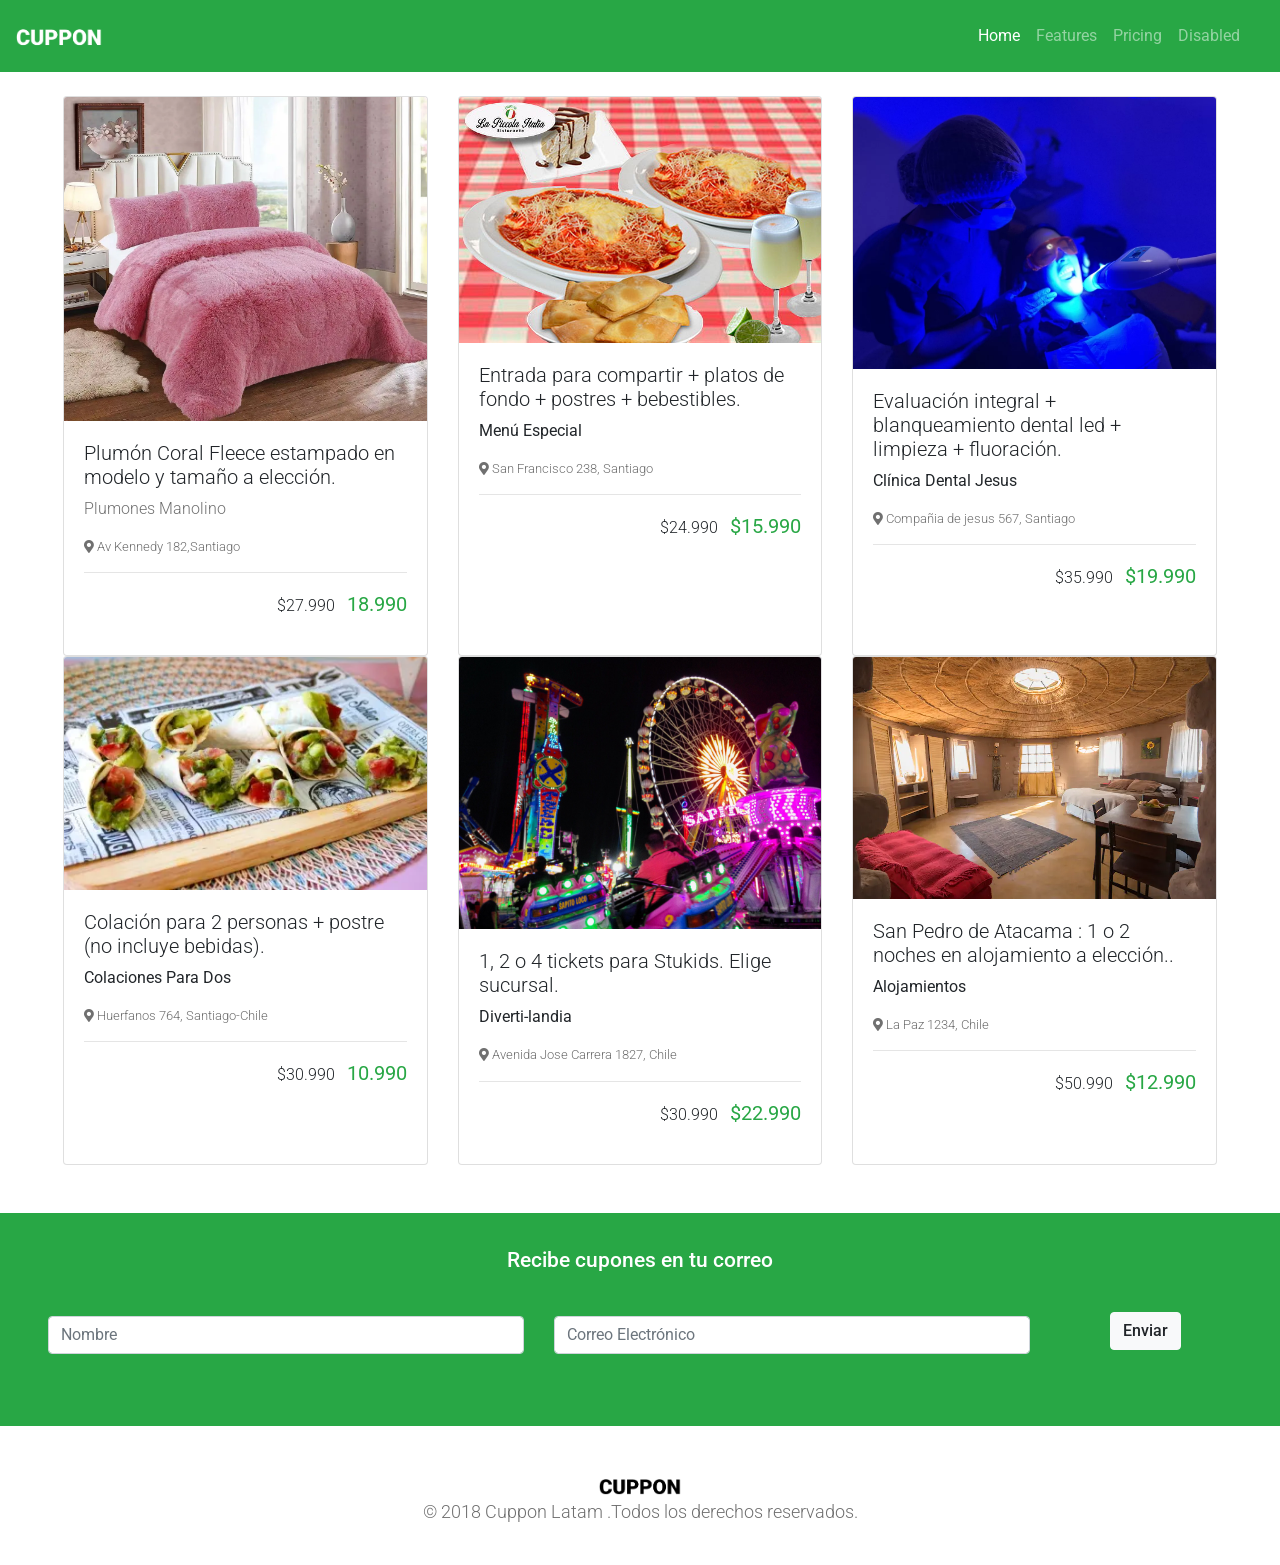
<file: Genesis-main/index.html>
<!DOCTYPE html>
<html lang="es">
  <head>
    <meta charset="utf-8">
    <title>Cuppon</title>
    <meta name="viewport" content="widht=device-widht, initial-scale=1.0">
    <link rel="stylesheet" href="https://stackpath.bootstrapcdn.com/bootstrap/4.2.1/css/bootstrap.min.css" integrity="sha384-GJzZqFGwb1QTTN6wy59ffF1BuGJpLSa9DkKMp0DgiMDm4iYMj70gZWKYbI706tWS" crossorigin="anonymous">
    <link href="https://fonts.googleapis.com/css?family=Roboto:300,500" rel="stylesheet">
    <link rel="stylesheet" href="https://use.fontawesome.com/releases/v5.6.3/css/all.css" integrity="sha384-UHRtZLI+pbxtHCWp1t77Bi1L4ZtiqrqD80Kn4Z8NTSRyMA2Fd33n5dQ8lWUE00s/" crossorigin="anonymous">
    <link rel="stylesheet" href="css/style.css">

  </head>
  <body>
    <nav class="navbar navbar-expand-lg navbar-dark fixed-top">
      <a class="navbar-brand" href="#"> <img  class="img" src="img/logo-white.png" alt=""></a>
      <div class="collapse navbar-collapse" id="navbarNavAltMarkup">
        <div class="navbar-nav navbar">
          <a class="nav-item nav-link active" href="#home">Home <span class="sr-only"></span></a>
          <a class="nav-item nav-link" href="#plumon">Features</a>
          <a class="nav-item nav-link" href="#comida">Pricing</a>
          <a class="nav-item nav-link" href="#entretencion">Disabled</a>
        </div>
      </div>
    </nav>


    <section class="container-fluid mt-5 pt-5">
      <div class="card-deck card-dimensiones px-5">

        <div id="plumon"class="card" >
          <img src="img/plumon.webp" class="card-img-top" alt="...">
          <div class="card-body">
            <h5 class="title">Plumón Coral Fleece estampado en modelo y tamaño a elección.</h5>
            <p class="plumones"> Plumones Manolino </p>
            <p class="direccion"><i class="fas fa-map-marker-alt "></i> Av Kennedy 182,Santiago </p>
            <hr>
            <div class="precio">
              <p class="font-weight-light precio1">$27.990 <span class=" ml-2 mb-1 text-success font-weight-normal">18.990</span></p>
            </div>

          </div>
        </div>

        <div id="entretencion"  class="card" >
          <img src="img/comidaPersona.jpg" class="card-img-top" alt="...">
          <div class="card-body">
            <h5 class="title">Entrada para compartir + platos de fondo + postres + bebestibles.</h5>
            <p class="comida"> Menú Especial </p>
            <p class="direccion"><i class="fas fa-map-marker-alt "></i> San Francisco 238, Santiago</p>
            <hr>
          <div class="precio">
            <p class="font-weight-light">$24.990 <span class=" ml-2 mb-1 text-success font-weight-normal">$15.990</span></p>
          </div>


          </div>
        </div>

        <div id="productos" class="card" >
          <img src="img/dentista.webp" class="card-img-top" alt="...">
          <div class="card-body">
            <h5 class="title">Evaluación integral + blanqueamiento dental led + limpieza + fluoración.</h5>
            <p class="clinic"> Clínica Dental Jesus </p>
            <p class=" direccion "><i class="fas fa-map-marker-alt "></i> Compañia de jesus 567, Santiago</p>
            <hr>
          <div class="precio">
            <p class="font-weight-light">$35.990 <span class=" ml-2 mb-1 text-success font-weight-normal">$19.990</span></p>
          </div>

        </div>

      </div>

    </section>

    <section class="container-fluid">
      <div class="card-deck card-dimensiones px-5">

        <div id="colacion" class="card" >
          <img src="img/comida.webp" class="card-img-top" alt="...">
          <div class="card-body">
            <h5 class="title">Colación para 2 personas + postre (no incluye bebidas).</h5>
            <p class="colacion"> Colaciones Para Dos </p>
            <p class="direccion"><i class="fas fa-map-marker-alt "></i> Huerfanos 764, Santiago-Chile</p>
            <hr>
            <div class="precio">
              <p class="font-weight-light precio1">$30.990 <span class=" ml-2 mb-1 text-success font-weight-normal">10.990</span></p>
            </div>

          </div>
        </div>

        <div id="entretencion" class="card" >
          <img src="img/Parque.jpeg" class="card-img-top" alt="...">
          <div class="card-body">
            <h5 class="title">1, 2 o 4 tickets para Stukids. Elige sucursal.</h5>
            <p class="fanta-">Diverti-landia</p>
            <p class="direccion"><i class="fas fa-map-marker-alt "></i> Avenida Jose Carrera 1827, Chile</p>
            <hr>
          <div class="precio">
            <p class="font-weight-light">$30.990 <span class=" ml-2 mb-1 text-success font-weight-normal">$22.990</span></p>
          </div>


          </div>
        </div>

        <div id="viaje" class="card" >
          <img src="img/pedro.webp" class="card-img-top" alt="...">
          <div class="card-body">
            <h5 class="title">San Pedro de Atacama : 1 o 2 noches en alojamiento a elección..</h5>
            <p class="alojamiento"> Alojamientos </p>
            <p class="direccion"><i class="fas fa-map-marker-alt "></i> La Paz 1234, Chile</p>
            <hr>
          <div class="precio">
            <p class="font-weight-light">$50.990 <span class=" ml-2 mb-1 text-success font-weight-normal">$12.990</span></p>
          </div>

        </div>

      </div>

    </section>


    <section class="container-fluid formulario-color text-white py-2 my-5 px-5">
      <p class="text-center informacion-cupones pt-4">Recibe cupones en tu correo</p>
      <form class="formulario-color row mb-5">

        <div class="form-group col-md-5">
          <label for="exampleInputEmail1"></label>
          <input type="email" class="form-control" id="exampleInputEmail1" aria-describedby="emailHelp" placeholder="Nombre">
        </div>
        <div class="form-group col-md-5">
          <label for="exampleInputPassword1"></label>
          <input type="password" class="form-control" id="exampleInputPassword1" placeholder="Correo Electrónico">
        </div>
        <button type="submit" class="boton btn btn-light">Enviar</button>
      </form>
    </section>


    <footer class="logo-black-footer pb-4">
      <img class="logo-black"src="img/logo-black.png" alt="">
      <p class="texto-footer">© 2018 Cuppon Latam .Todos los derechos reservados.</p>
    </footer>


  </body>
</html>
</file>
<file: Genesis-main/css/style.css>
body{
  font-family: 'Roboto', sans-serif;
}

.navbar-collapse {
  display: flex;
  justify-content: flex-end;
}


.navbar{
  background-color: #28a745;
  text-align: left;

}
.img{
  height: 25px;

}

.plumones{
  font-size: 1em;
  color:#707070;
  font-weight: 300;
}

.direccion{
font-size: 0.8em;
  color:#707070;
  font-weight: 300;
}

span{
font-size: 1.25em;
}

.precio{
  text-align: right;
}
.precio-1{
    color:#707070;
}

.formulario-color{
    background-color: #28a745;
}

.informacion-cupones{
  font-size: 1.3em;
  font-weight: 500;
}

.logo-black{
  height: 24px;
}

.logo-black-footer{
  text-align: center;
}

.boton{
  margin: auto;
  font-weight: 500;
}

.texto-footer{
  font-size: 1.1em;
  text-align: center;
  font-weight: 300;
  color: #707070;
}

.texto{
  font-weight: 300;

}

.title{
  font-weight: 300;
  color: #212529;
}
</file>
